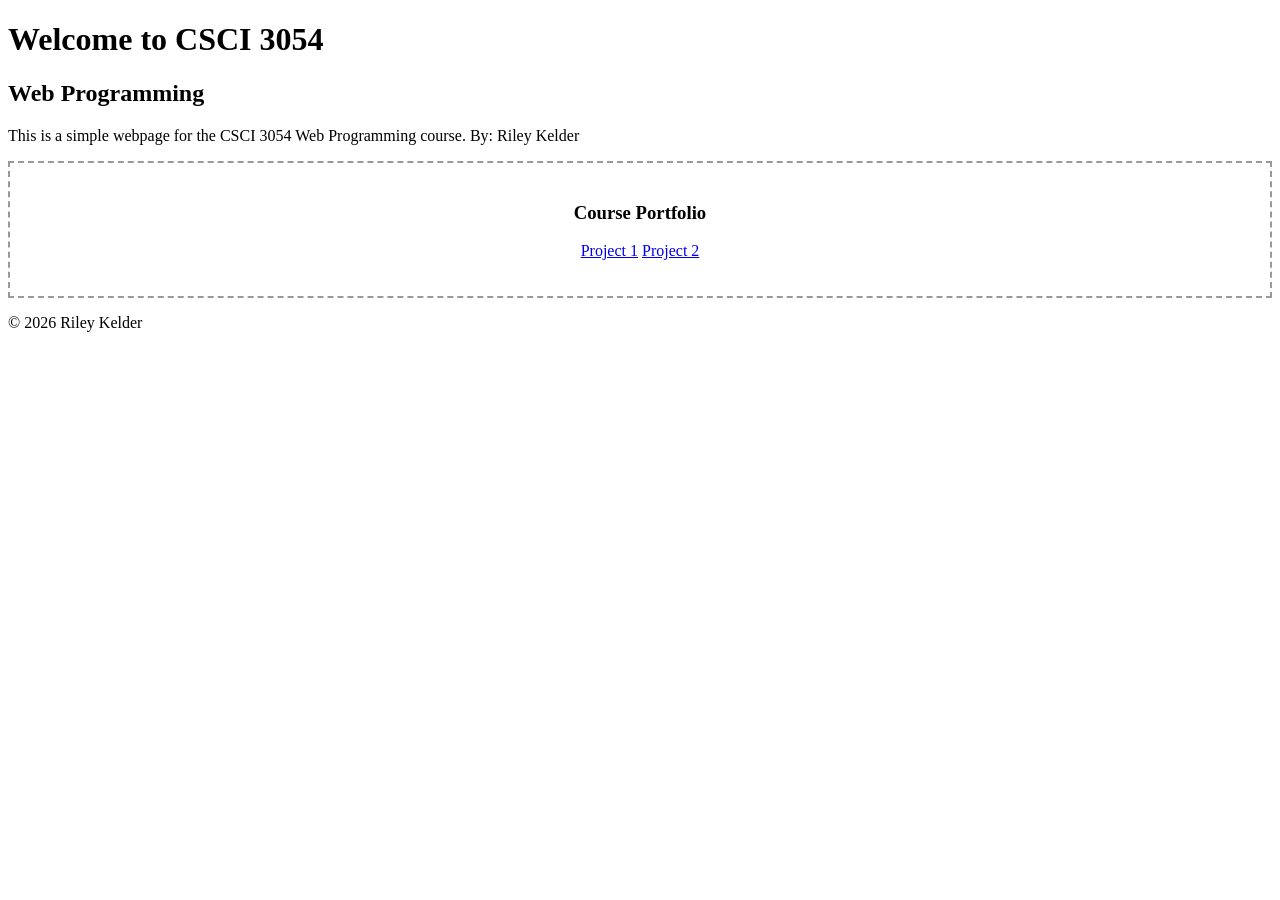
<file: index.html>
<!DOCTYPE html>
<html lang="en">
    <head>
        <meta charset="UTF-8">
        <meta name="viewport" content="width=device-width, initial-scale=1.0">
        <title>My Page Title</title>
        <meta name="author" content="Riley">
        <meta name="description" content="A webpage for CSCI 3054 Web Programming">
    </head>
    <body>
        <h1>Welcome to CSCI 3054</h1>
        <h2>Web Programming</h2>
        <p>This is a simple webpage for the CSCI 3054 Web Programming course.
            By: Riley Kelder
        </p>
        
        <div class="course-portfolio-container" style="border: 2px dashed #999; padding: 20px; text-align: center;">
            <h3>Course Portfolio</h3>
            <p>
                <a href="1/index.html">Project 1</a>
                <a href="3/index.html">Project 2</a>
            </p>
        </div>
    <footer>
        <p>&copy; 2026 Riley Kelder</p>
    </footer>
</body>
</html>
</file>
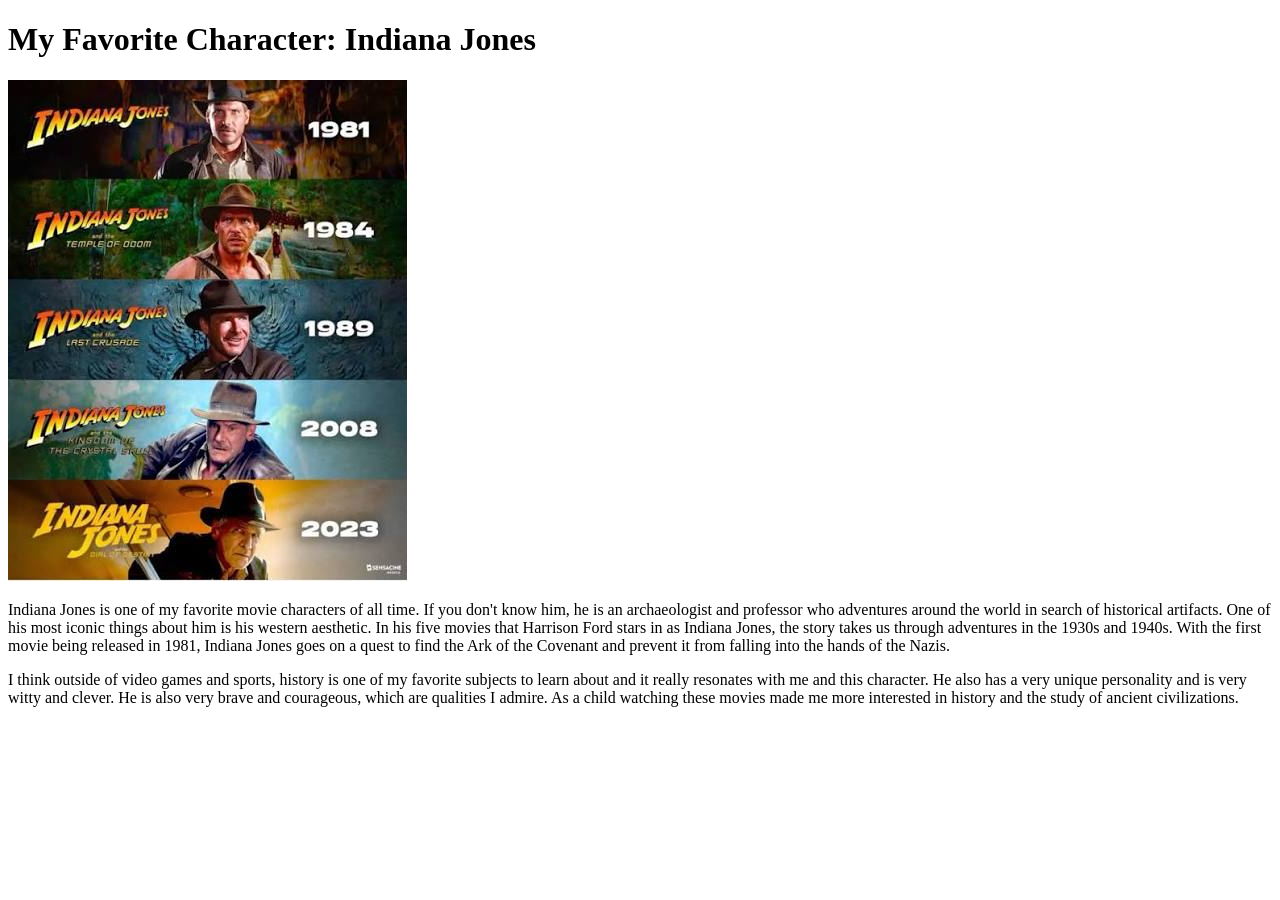
<file: 1/index.html>
<!DOCTYPE html>
<html lang="en">
<head>
    <meta charset="UTF-8">
    <meta name="viewport" content="width=device-width, initial-scale=1.0">
    <meta name="author" content="Riley Kelder">
    <title>My Favorite Character</title>
</head>
<body>
    <h1>My Favorite Character: Indiana Jones</h1>
    <img src="img/Evo_indiana.jpg" alt="Indiana Jones">
    <p>Indiana Jones is one of my favorite movie characters of all time. If you don't know him, he is an archaeologist and professor who adventures around the world in search of historical artifacts.
        One of his most iconic things about him is his western aesthetic. In his five movies that Harrison Ford stars in as Indiana Jones, the story takes us through adventures in the 1930s and 1940s. 
        With the first movie being released in 1981, Indiana Jones goes on a quest to find the Ark of the Covenant and prevent it from falling into the hands of the Nazis.

    </p>
    <p>I think outside of video games and sports, history is one of my favorite subjects to learn about and it really resonates with me and this character.
        He also has a very unique personality and is very witty and clever. He is also very brave and courageous, which are qualities I admire.
        As a child watching these movies made me more interested in history and the study of ancient civilizations.
    </p>

</body>
</html>
</file>
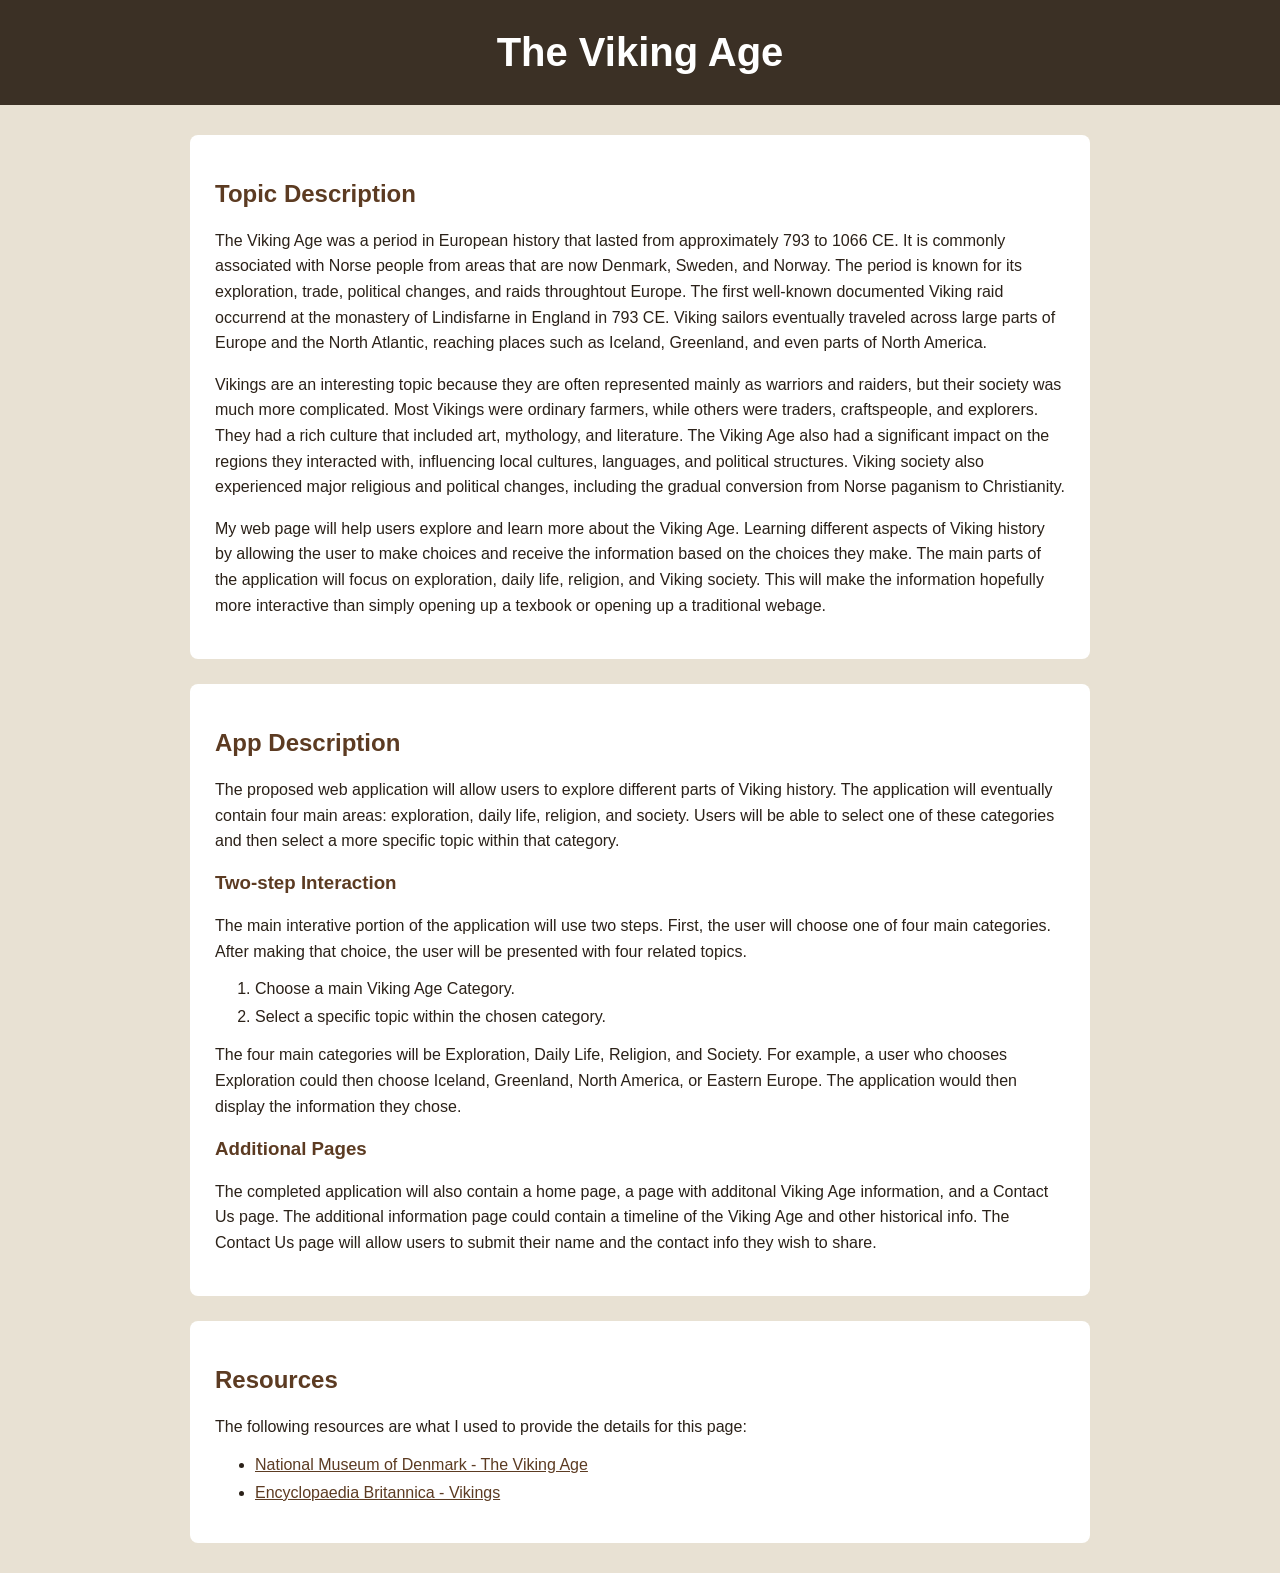
<file: 3/index.html>
<!DOCTYPE html>
<html lang="en">
    <head>
        <meta charset="UTF-8">
        <meta name="author" content="Riley Kelder">
        <meta name="description" content="The Viking Age">
        <title>The Viking Age</title>

        <link rel="stylesheet" href="style.css">
    </head>

    <body>
        <header>
            <h1>The Viking Age</h1>
        </header>
        <main>
            <section>
                <h2>Topic Description</h2>

                <p>
                    The Viking Age was a period in European history that lasted from approximately 793 to 1066 CE.
                    It is commonly associated with Norse people from areas that are now Denmark, Sweden, and Norway.
                    The period is known for its exploration, trade, political changes, and raids throughtout Europe. The first well-known documented Viking raid occurrend at the monastery of Lindisfarne in England in 793 CE.
                    Viking sailors eventually traveled across large parts of Europe and the North Atlantic, reaching places such as Iceland, Greenland, and even parts of North America.
                </p>

                <p> 
                    Vikings are an interesting topic because they are often represented mainly as warriors and raiders, but their society was much more complicated.
                    Most Vikings were ordinary farmers, while others were traders, craftspeople, and explorers.
                    They had a rich culture that included art, mythology, and literature. 
                    The Viking Age also had a significant impact on the regions they interacted with, influencing local cultures, languages, and political structures.
                    Viking society also experienced major religious and political changes, including the gradual conversion from Norse paganism to Christianity.
                </p>

                <p>
                    My web page will help users explore and learn more about the Viking Age. Learning different aspects of Viking history by allowing the user to make choices and receive the information based on the choices they make.
                    The main parts of the application will focus on exploration, daily life, religion, and Viking society. This will make the information hopefully more interactive than simply opening up a texbook or opening up a traditional webage.
                </p>
            </section>

            <section>
                <h2>App Description</h2>

                <p>
                    The proposed web application will allow users to explore different parts of Viking history. 
                    The application will eventually contain four main areas: exploration, daily life, religion, and society.
                    Users will be able to select one of these categories and then select a more specific topic within that category.
                </p>

                <h3>Two-step Interaction</h3>

                <p>
                    The main interative portion of the application will use two steps. First, the user will choose one of four main categories.
                    After making that choice, the user will be presented with four related topics.
                </p>

                <ol>
                    <li>Choose a main Viking Age Category.</li>
                    <li>Select a specific topic within the chosen category.</li>
                </ol>

                <p>
                    The four main categories will be Exploration, Daily Life, Religion, and Society.
                    For example, a user who chooses Exploration could then choose Iceland, Greenland, North America, or Eastern Europe. The application would then display the information they chose.
                </p>

                <h3>Additional Pages</h3>

                <p>
                    The completed application will also contain a home page, a page with additonal Viking Age information, and a Contact Us page.
                    The additional information page could contain a timeline of the Viking Age and other historical info. The Contact Us page will allow users to submit their name and the contact info they wish to share.
                </p>
            </section>

            <section>
                <h2>Resources</h2>

                <p>
                    The following resources are what I used to provide the details for this page:
                </p>

                <ul>
                    <li>
                        <a href="https://en.natmus.dk/historical-knowledge/denmark/prehistoric-period-until-1050-ad/the-viking-age/">
                            National Museum of Denmark - The Viking Age
                        </a>
                    </li>

                    <li>
                        <a href="https://www.britannica.com/topic/Viking-people">
                            Encyclopaedia Britannica - Vikings
                        </a>
                    </li>
                </ul>
            </section>
            
        </main>
    </body>
</file>
<file: 3/style.css>
body{
    font-family: Arial, sans-serif;
    background-color: #e8e1d3;
    color: #2b2118;
    margin: 0;
}

header{
    background-color: #3b3025;
    color: white;
    text-align: center;
    padding: 30px;
}

header h1{
    margin: 0;
    font-size: 40px;
}

main{
    width: 80%;
    max-width: 900px;
    margin: 30px auto;
}

section{
    background-color: white;
    padding: 25px;
    margin-bottom: 25px;
    border-radius: 8px;
}

h2{
    color: #5c3b22;
}

h3{
    color: #5c3b22;
}

p{
    line-height: 1.6;
}

a{
    color:#5c3b22;
}

li{
    margin-bottom: 10px;
}
</file>
